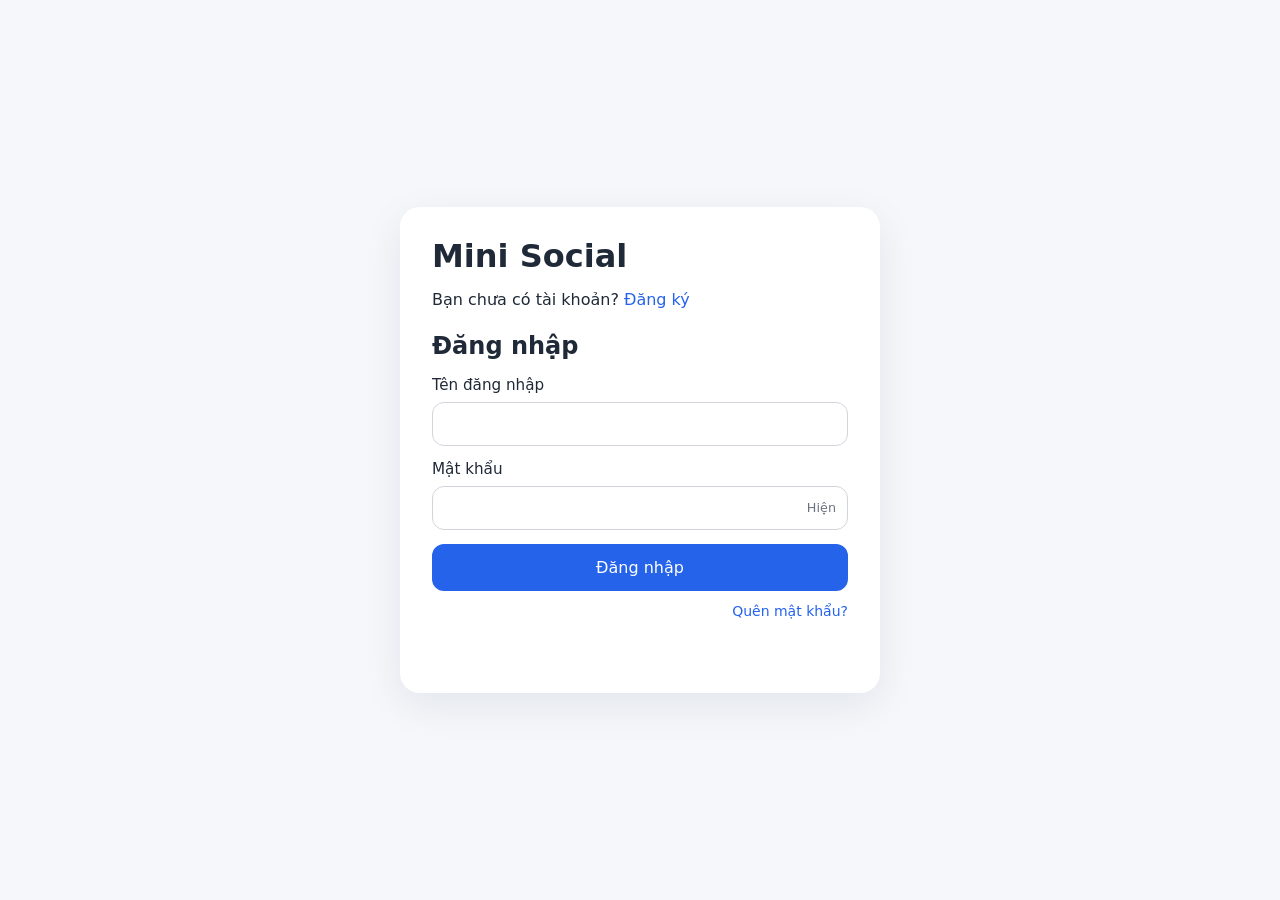
<file: frontend/index.html>
<!DOCTYPE html>
<html lang="vi">
<head>
  <meta charset="UTF-8" />
  <meta name="viewport" content="width=device-width, initial-scale=1.0" />
  <title>Mini Social - Đăng nhập / Đăng ký</title>
  <link rel="stylesheet" href="css/style.css" />
</head>
<body>
  <main class="auth-page">
    <div class="card">
      <h1>Mini Social</h1>
      <p id="toggle-text">Bạn chưa có tài khoản? <button id="toggle-button" type="button">Đăng ký</button></p>

      <!-- Panel đăng nhập -->
      <div id="login-panel" class="form-panel active">
        <h2>Đăng nhập</h2>
        <form id="login-form">
          <label>
            Tên đăng nhập
            <input type="text" name="username" required minlength="3" />
          </label>
          <label>
            Mật khẩu
            <div class="password-wrapper">
              <input type="password" name="password" required minlength="6" />
              <button type="button" class="toggle-pw">Hiện</button>
            </div>
          </label>
          <button type="submit">Đăng nhập</button>
        </form>
        <p class="forgot-link"><button type="button" id="forgot-button">Quên mật khẩu?</button></p>
      </div>

      <!-- Panel đăng ký -->
      <div id="register-panel" class="form-panel">
        <h2>Đăng ký</h2>
        <form id="register-form">
          <label>
            Tên đăng nhập
            <input type="text" name="username" required minlength="3" />
          </label>
          <label>
            Mật khẩu
            <div class="password-wrapper">
              <input type="password" name="password" required minlength="6" />
              <button type="button" class="toggle-pw">Hiện</button>
            </div>
          </label>
          <button type="submit">Đăng ký</button>
        </form>
      </div>

      <!-- Panel quên mật khẩu -->
      <div id="forgot-panel" class="form-panel">
        <h2>Đặt lại mật khẩu</h2>
        <form id="forgot-form">
          <label>
            Tên đăng nhập
            <input type="text" name="username" required minlength="3" />
          </label>
          <label>
            Mật khẩu mới
            <div class="password-wrapper">
              <input type="password" name="new_password" required minlength="6" />
              <button type="button" class="toggle-pw">Hiện</button>
            </div>
          </label>
          <label>
            Xác nhận mật khẩu
            <div class="password-wrapper">
              <input type="password" name="confirm_password" required minlength="6" />
              <button type="button" class="toggle-pw">Hiện</button>
            </div>
          </label>
          <button type="submit">Đặt lại mật khẩu</button>
        </form>
        <p class="forgot-link"><button type="button" id="back-to-login">Quay lại đăng nhập</button></p>
      </div>

      <div id="message" class="message"></div>
    </div>
  </main>

  <script type="module" src="js/auth.js"></script>
</body>
</html>
</file>
<file: frontend/css/style.css>
:root {
  color-scheme: light;
  font-family: Inter, system-ui, -apple-system, BlinkMacSystemFont, "Segoe UI", sans-serif;
  background: #f5f7fb;
  color: #1f2937;
}

* {
  box-sizing: border-box;
}

body {
  margin: 0;
  min-height: 100vh;
}

button,
input {
  font: inherit;
}

/* ── Auth page ─────────────────────────────────────────── */
.auth-page {
  min-height: 100vh;
  display: grid;
  place-items: center;
  padding: 24px;
}

.card {
  width: min(480px, 100%);
  background: #ffffff;
  border-radius: 20px;
  box-shadow: 0 12px 40px rgba(15, 23, 42, 0.08);
  padding: 32px;
}

h1,
h2 {
  margin: 0 0 16px;
  line-height: 1.1;
}

p {
  margin: 0 0 24px;
}

label {
  display: block;
  margin-bottom: 14px;
  font-size: 0.95rem;
}

input {
  width: 100%;
  padding: 12px 14px;
  border: 1px solid #d1d5db;
  border-radius: 12px;
  margin-top: 8px;
}

button {
  width: 100%;
  border: none;
  border-radius: 12px;
  padding: 14px 16px;
  background: #2563eb;
  color: white;
  cursor: pointer;
}

button:hover {
  background: #1d4ed8;
}

button[type="button"] {
  background: transparent;
  color: #2563eb;
  width: auto;
  padding: 0;
}

.form-panel {
  display: none;
}

.form-panel.active {
  display: block;
}

.message {
  min-height: 24px;
  margin-top: 18px;
  color: #dc2626;
  font-size: 0.95rem;
}

.password-wrapper {
  position: relative;
  display: flex;
  align-items: center;
  margin-top: 8px;
}

.password-wrapper input {
  margin-top: 0;
  padding-right: 56px;
  flex: 1;
}

.password-wrapper .toggle-pw {
  position: absolute;
  right: 12px;
  width: auto;
  padding: 0;
  background: transparent;
  color: #6b7280;
  font-size: 0.8rem;
  border: none;
}

.password-wrapper .toggle-pw:hover {
  background: transparent;
  color: #1f2937;
}

.forgot-link {
  margin: 12px 0 0;
  text-align: right;
  font-size: 0.875rem;
}

/* ── Feed page ─────────────────────────────────────────── */
.feed-header {
  display: flex;
  justify-content: space-between;
  align-items: center;
  padding: 16px 24px;
  background: #ffffff;
  box-shadow: 0 1px 4px rgba(15, 23, 42, 0.08);
  position: sticky;
  top: 0;
  z-index: 10;
}

.feed-header h1 {
  margin: 0;
  font-size: 1.25rem;
}

.header-right {
  display: flex;
  align-items: center;
  gap: 12px;
}

.username-badge {
  font-size: 0.875rem;
  color: #6b7280;
  text-decoration: none;
}

.username-badge:hover {
  color: #2563eb;
}

.feed-header button {
  width: auto;
  padding: 8px 16px;
  font-size: 0.875rem;
}

.feed-page {
  padding: 24px 16px;
}

.feed-container {
  width: min(640px, 100%);
  margin: 0 auto;
}

.post-compose {
  background: #ffffff;
  border-radius: 16px;
  padding: 16px;
  box-shadow: 0 2px 12px rgba(15, 23, 42, 0.06);
  margin-bottom: 20px;
}

.post-compose textarea {
  width: 100%;
  border: 1px solid #e5e7eb;
  border-radius: 10px;
  padding: 12px;
  resize: vertical;
  font: inherit;
  font-size: 0.95rem;
  min-height: 80px;
}

.post-compose-footer {
  display: flex;
  justify-content: space-between;
  align-items: center;
  margin-top: 10px;
}

.char-count {
  font-size: 0.8rem;
  color: #9ca3af;
}

.post-compose button {
  width: auto;
  padding: 8px 20px;
}

.post-card {
  background: #ffffff;
  border-radius: 16px;
  padding: 18px;
  box-shadow: 0 2px 12px rgba(15, 23, 42, 0.06);
  margin-bottom: 16px;
}

.post-header {
  display: flex;
  justify-content: space-between;
  align-items: baseline;
  margin-bottom: 10px;
}

.post-author {
  font-weight: 600;
  font-size: 0.95rem;
  color: #1f2937;
}

.post-time {
  font-size: 0.8rem;
  color: #9ca3af;
}

.post-content {
  margin: 0 0 14px;
  line-height: 1.6;
  white-space: pre-wrap;
}

.post-actions {
  display: flex;
  gap: 12px;
}

.post-actions button {
  width: auto;
  padding: 6px 14px;
  background: #f3f4f6;
  color: #374151;
  font-size: 0.85rem;
  border-radius: 20px;
  border: none;
}

.post-actions button:hover {
  background: #e5e7eb;
}

.post-actions .btn-like.liked {
  background: #fee2e2;
  color: #dc2626;
}

.comment-section {
  margin-top: 14px;
  border-top: 1px solid #f3f4f6;
  padding-top: 12px;
}

.comment-item {
  font-size: 0.875rem;
  padding: 6px 0;
  border-bottom: 1px solid #f9fafb;
  line-height: 1.5;
}

.comment-item strong {
  color: #1f2937;
  margin-right: 6px;
}

.comment-form {
  display: flex;
  gap: 8px;
  margin-top: 10px;
}

.comment-form input {
  flex: 1;
  padding: 8px 12px;
  border: 1px solid #e5e7eb;
  border-radius: 20px;
  font: inherit;
  font-size: 0.875rem;
  margin-top: 0;
}

.comment-form button {
  width: auto;
  padding: 8px 16px;
  font-size: 0.875rem;
  border-radius: 20px;
}

.loading-text,
.empty-text {
  text-align: center;
  color: #9ca3af;
  padding: 40px 0;
  font-size: 0.95rem;
}

/* ── Profile page ──────────────────────────────────────── */
.back-link {
  font-weight: 600;
  color: #1f2937;
  text-decoration: none;
  font-size: 1rem;
}

.back-link:hover { color: #2563eb; }

.profile-card {
  background: #ffffff;
  border-radius: 16px;
  padding: 24px;
  box-shadow: 0 2px 12px rgba(15,23,42,0.06);
  display: flex;
  gap: 20px;
  align-items: flex-start;
  margin-bottom: 20px;
}

.profile-avatar-wrap {
  display: flex;
  flex-direction: column;
  align-items: center;
  gap: 8px;
  flex-shrink: 0;
}

.profile-avatar {
  width: 80px;
  height: 80px;
  border-radius: 50%;
  object-fit: cover;
}

.avatar-placeholder {
  width: 80px;
  height: 80px;
  border-radius: 50%;
  background: #2563eb;
  color: #fff;
  display: flex;
  align-items: center;
  justify-content: center;
  font-size: 2rem;
  font-weight: 700;
}

.upload-avatar-btn {
  width: auto;
  padding: 4px 10px;
  font-size: 0.75rem;
  background: #f3f4f6;
  color: #374151;
  border-radius: 20px;
}

.upload-avatar-btn:hover { background: #e5e7eb; }

.profile-info { flex: 1; }

.profile-name-row {
  display: flex;
  align-items: baseline;
  gap: 8px;
  flex-wrap: wrap;
  margin-bottom: 8px;
}

.profile-display-name {
  font-size: 1.25rem;
  font-weight: 700;
}

.profile-username-tag {
  font-size: 0.875rem;
  color: #6b7280;
  display: flex;
  align-items: center;
  gap: 4px;
}

.btn-edit-username {
  width: auto;
  padding: 0 4px;
  background: transparent;
  color: #9ca3af;
  font-size: 0.8rem;
  border: none;
  line-height: 1;
  cursor: pointer;
}

.btn-edit-username:hover {
  background: transparent;
  color: #374151;
}

.profile-stats {
  display: flex;
  gap: 20px;
  font-size: 0.875rem;
  color: #6b7280;
  margin-bottom: 14px;
}

.profile-stats strong { color: #1f2937; }

.profile-actions {
  display: flex;
  flex-wrap: wrap;
  gap: 8px;
}

.profile-actions button {
  width: auto;
  padding: 8px 20px;
}

.btn-following {
  background: #f3f4f6 !important;
  color: #374151 !important;
}

.btn-following:hover { background: #fee2e2 !important; color: #dc2626 !important; }

/* Post author avatar in feed */
.post-author-row {
  display: flex;
  align-items: center;
  gap: 10px;
}

.post-avatar {
  width: 36px;
  height: 36px;
  border-radius: 50%;
  object-fit: cover;
  flex-shrink: 0;
}

.post-avatar-placeholder {
  width: 36px;
  height: 36px;
  border-radius: 50%;
  background: #2563eb;
  color: #fff;
  display: flex;
  align-items: center;
  justify-content: center;
  font-size: 0.9rem;
  font-weight: 700;
  flex-shrink: 0;
}

.post-author {
  font-weight: 600;
  font-size: 0.95rem;
  color: #1f2937;
  text-decoration: none;
}

.post-author:hover { color: #2563eb; }

.post-author-username {
  font-size: 0.8rem;
  color: #9ca3af;
  display: block;
}

/* ── Friends sidebar ───────────────────────────────────── */
.feed-layout {
  display: grid;
  grid-template-columns: 1fr 260px;
  gap: 20px;
  max-width: 960px;
  margin: 0 auto;
}

.friends-sidebar {
  background: #ffffff;
  border-radius: 16px;
  box-shadow: 0 2px 12px rgba(15, 23, 42, 0.06);
  padding: 16px;
  height: fit-content;
  position: sticky;
  top: 76px;
}

.friends-sidebar-header {
  display: flex;
  align-items: center;
  justify-content: space-between;
  margin-bottom: 12px;
}

.friends-sidebar-title {
  font-weight: 700;
  font-size: 0.95rem;
  color: #1f2937;
}

.friends-header-actions {
  display: flex;
  gap: 6px;
  align-items: center;
}

.sidebar-icon-btn {
  width: auto;
  padding: 4px 9px;
  background: #f3f4f6;
  color: #374151;
  font-size: 0.9rem;
  border-radius: 8px;
  position: relative;
  line-height: 1.4;
}

.sidebar-icon-btn:hover { background: #e5e7eb; }

.add-btn {
  font-size: 1.2rem;
  font-weight: 700;
  padding: 2px 9px;
}

.request-badge {
  position: absolute;
  top: -4px;
  right: -4px;
  background: #dc2626;
  color: #fff;
  font-size: 0.65rem;
  font-weight: 700;
  border-radius: 999px;
  min-width: 16px;
  height: 16px;
  display: flex;
  align-items: center;
  justify-content: center;
  padding: 0 4px;
}

.add-friend-search-bar {
  display: flex;
  gap: 6px;
  margin-bottom: 8px;
}

.add-friend-search-bar input {
  flex: 1;
  padding: 7px 10px;
  border: 1px solid #e5e7eb;
  border-radius: 10px;
  font: inherit;
  font-size: 0.82rem;
  margin-top: 0;
}

.add-friend-search-bar button {
  width: auto;
  padding: 7px 12px;
  font-size: 0.82rem;
  border-radius: 10px;
}

.search-user-results {
  margin-bottom: 8px;
}

.search-result-item {
  display: flex;
  align-items: center;
  gap: 8px;
  padding: 6px 0;
  border-bottom: 1px solid #f3f4f6;
}

.search-result-info {
  flex: 1;
  overflow: hidden;
}

.search-result-name {
  display: block;
  font-size: 0.85rem;
  font-weight: 600;
  overflow: hidden;
  text-overflow: ellipsis;
  white-space: nowrap;
}

.search-result-username {
  font-size: 0.75rem;
  color: #9ca3af;
}

.btn-send-request {
  width: auto;
  padding: 4px 10px;
  font-size: 0.75rem;
  border-radius: 8px;
  white-space: nowrap;
  flex-shrink: 0;
}

.requests-divider {
  font-size: 0.75rem;
  font-weight: 600;
  color: #9ca3af;
  text-transform: uppercase;
  letter-spacing: 0.05em;
  margin: 8px 0 6px;
  padding-top: 8px;
  border-top: 1px solid #f3f4f6;
}

.filter-friends-input {
  display: block;
  width: 100%;
  padding: 7px 10px;
  border: 1px solid #e5e7eb;
  border-radius: 10px;
  font: inherit;
  font-size: 0.82rem;
  margin-top: 0;
  margin-bottom: 10px;
}

#add-friend-panel {
  background: #f9fafb;
  border-radius: 10px;
  padding: 10px;
  margin-bottom: 10px;
  border: 1px solid #f3f4f6;
}

.requests-panel {
  border-bottom: 1px solid #f3f4f6;
  margin-bottom: 12px;
  padding-bottom: 8px;
}

.request-item {
  display: flex;
  align-items: center;
  justify-content: space-between;
  gap: 6px;
  padding: 6px 0;
  font-size: 0.85rem;
}

.request-name {
  flex: 1;
  overflow: hidden;
  text-overflow: ellipsis;
  white-space: nowrap;
}

.request-name small { color: #9ca3af; }

.request-actions {
  display: flex;
  gap: 4px;
  flex-shrink: 0;
}

.btn-accept, .btn-reject {
  width: auto;
  padding: 3px 8px;
  font-size: 0.8rem;
  border-radius: 6px;
}

.btn-accept { background: #dcfce7; color: #16a34a; }
.btn-accept:hover { background: #bbf7d0; }
.btn-reject { background: #fee2e2; color: #dc2626; }
.btn-reject:hover { background: #fecaca; }

.friends-list {
  display: flex;
  flex-direction: column;
  gap: 2px;
  min-height: 40px;
}

.friend-item {
  cursor: pointer;
  display: flex;
  flex-direction: row;
  align-items: center;
  gap: 10px;
  width: 100%;
  padding: 6px 8px;
  border-radius: 10px;
  transition: background 0.15s;
}

.friend-item:hover {
  background: #f3f4f6;
}

.friend-item-name {
  flex: 1;
  font-size: 0.875rem;
  color: #1f2937;
  overflow: hidden;
  text-overflow: ellipsis;
  white-space: nowrap;
}

.friend-avatar,
.friend-avatar-placeholder {
  width: 44px;
  height: 44px;
  border-radius: 50%;
  object-fit: cover;
  display: flex;
  align-items: center;
  justify-content: center;
  font-size: 1.1rem;
  font-weight: 700;
}

.friend-avatar-placeholder {
  background: #2563eb;
  color: #fff;
}

.friend-item:hover .friend-avatar,
.friend-item:hover .friend-avatar-placeholder {
  outline: 2px solid #2563eb;
}

.friends-empty {
  font-size: 0.82rem;
  color: #9ca3af;
  text-align: center;
  width: 100%;
  margin: 4px 0;
}

/* ── Chat window ───────────────────────────────────────── */
.chat-window {
  position: fixed;
  bottom: 0;
  right: 24px;
  width: 320px;
  height: 480px;
  background: #ffffff;
  border-radius: 16px 16px 0 0;
  box-shadow: 0 -4px 24px rgba(15, 23, 42, 0.14);
  display: flex;
  flex-direction: column;
  z-index: 100;
  overflow: hidden;
}

.chat-header {
  display: flex;
  align-items: center;
  justify-content: space-between;
  padding: 10px 14px;
  background: #2563eb;
  color: #fff;
  font-weight: 600;
  font-size: 0.95rem;
}

.chat-header-info {
  display: flex;
  align-items: center;
  gap: 10px;
}

.chat-header-avatar {
  display: flex;
  align-items: center;
}

.chat-header-avatar .chat-avatar,
.chat-header-avatar .chat-avatar-placeholder {
  width: 34px;
  height: 34px;
  font-size: 0.8rem;
}

.chat-header .chat-close {
  width: auto;
  padding: 4px 10px;
  background: transparent !important;
  color: #ffffff !important;
  font-size: 1rem;
  font-weight: 700;
  line-height: 1;
  border: none;
  border-radius: 6px;
}

.chat-header .chat-close:hover {
  background: rgba(255,255,255,0.2) !important;
}

.chat-header .chat-close:active {
  background: rgba(255,255,255,0.35) !important;
}

.chat-messages {
  flex: 1;
  overflow-y: auto;
  padding: 12px;
  display: flex;
  flex-direction: column;
  gap: 6px;
  background: #f9fafb;
  min-height: 0;
}

.chat-form {
  display: flex;
  gap: 6px;
  padding: 8px 10px;
  border-top: 1px solid #e5e7eb;
}

.chat-form input {
  flex: 1;
  padding: 8px 12px;
  border: 1px solid #e5e7eb;
  border-radius: 20px;
  font: inherit;
  font-size: 0.875rem;
  margin-top: 0;
}

.chat-form button {
  width: auto;
  padding: 8px 14px;
  font-size: 0.875rem;
  border-radius: 20px;
}

.chat-msg-row {
  display: flex;
  align-items: flex-end;
  gap: 6px;
  width: 100%;
}

.chat-msg-row.mine {
  flex-direction: row-reverse;
}

.chat-avatar {
  width: 28px;
  height: 28px;
  border-radius: 50%;
  object-fit: cover;
  flex-shrink: 0;
}

.chat-avatar-placeholder {
  width: 28px;
  height: 28px;
  border-radius: 50%;
  background: #6b7280;
  color: #fff;
  display: flex;
  align-items: center;
  justify-content: center;
  font-size: 0.65rem;
  font-weight: 700;
  flex-shrink: 0;
}

.chat-bubble {
  max-width: 72%;
  padding: 7px 12px;
  border-radius: 16px;
  font-size: 0.875rem;
  line-height: 1.4;
  word-break: break-word;
}

.chat-bubble.mine {
  background: #2563eb;
  color: #fff;
  border-bottom-right-radius: 4px;
}

.chat-bubble.theirs {
  background: #e5e7eb;
  color: #1f2937;
  border-bottom-left-radius: 4px;
}

/* ── Responsive ────────────────────────────────────────── */
@media (max-width: 760px) {
  .feed-layout {
    grid-template-columns: 1fr;
  }

  .friends-sidebar {
    position: static;
    order: -1;
  }

  .friends-list {
    flex-direction: column;
  }
}

@media (max-width: 560px) {
  .card {
    padding: 20px;
  }

  .feed-header {
    flex-direction: column;
    gap: 12px;
    align-items: stretch;
  }

  .header-right {
    justify-content: space-between;
  }

  .chat-window {
    right: 0;
    width: 100%;
    height: 420px;
    border-radius: 16px 16px 0 0;
  }
}
</file>
